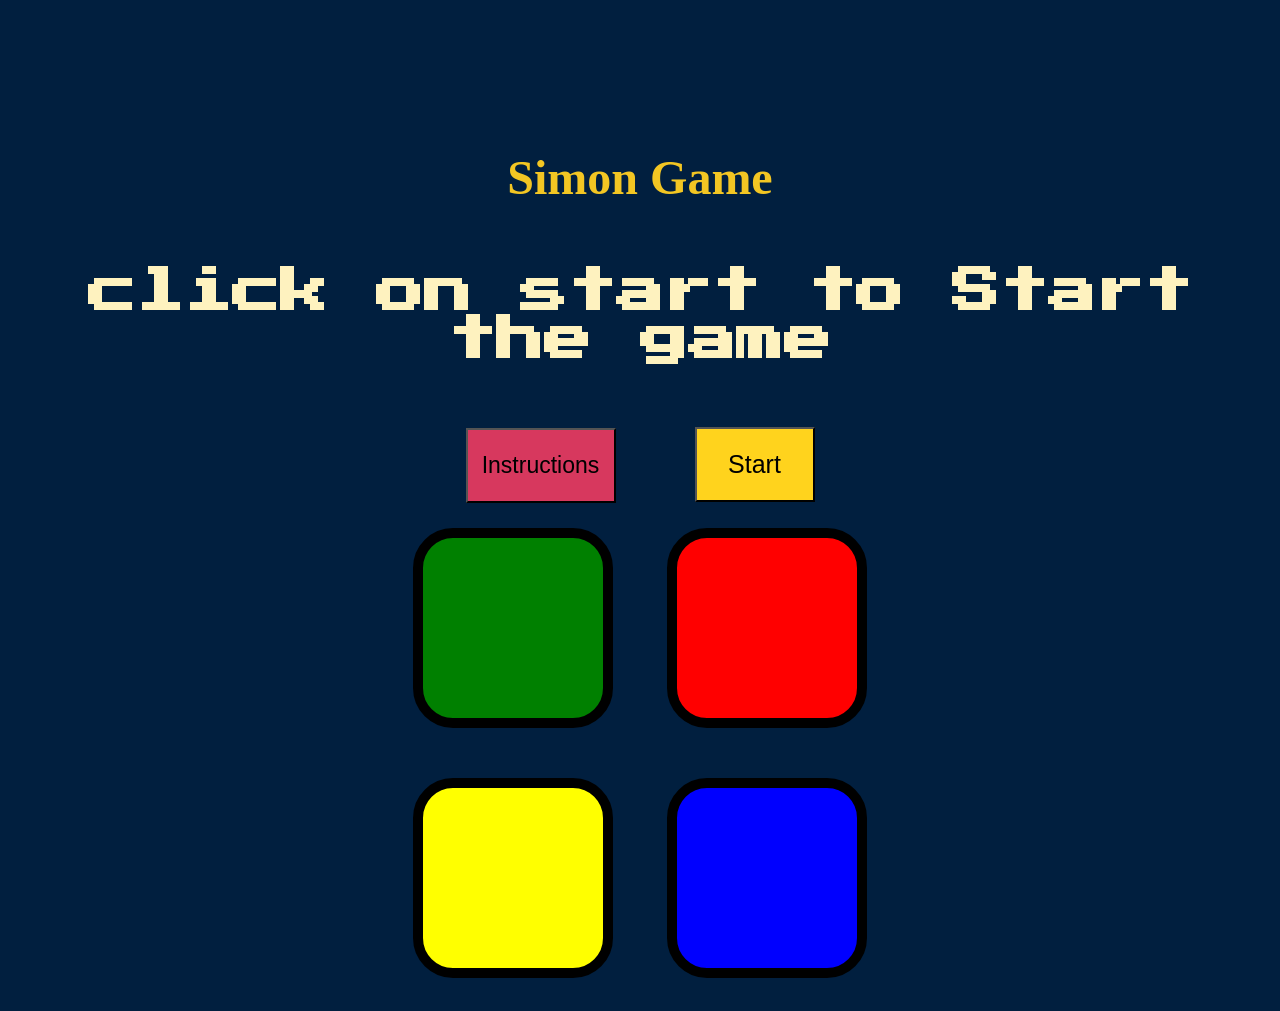
<file: index.html>
<!DOCTYPE html>
<html lang="en" dir="ltr">

<head>
  <meta charset="utf-8">
  <title>Simon</title>
  <link rel="stylesheet" href="styles.css">
  <link href="https://fonts.googleapis.com/css?family=Press+Start+2P" rel="stylesheet">
</head>

<body class="index1">
  <h1 class="heading">Simon Game</h1>
  <h1 id="level-title">click on start to Start the game</h1>
  <a href="instructions.html"><button class="insss" type="button" name="button">Instructions</button></a>
  <button class="start" type="button" name="button">Start</button>
  <div class="container">
    <div class="row">


      <button class="btn green" id="green" type="button" name="button"></button>
      <button class="btn red" id="red" type="button" name="button"></button>



      </div>
    </div>

    <div class="row">

      <button class="btn yellow" id="yellow" type="button" name="button"></button>
      <button class="btn blue" id="blue" type="button" name="button"></button>

    </div>

  </div>
<script src="https://ajax.googleapis.com/ajax/libs/jquery/3.4.1/jquery.min.js"></script>
<script src="games.js" charset="utf-8"></script>
</body>

</html>
</file>
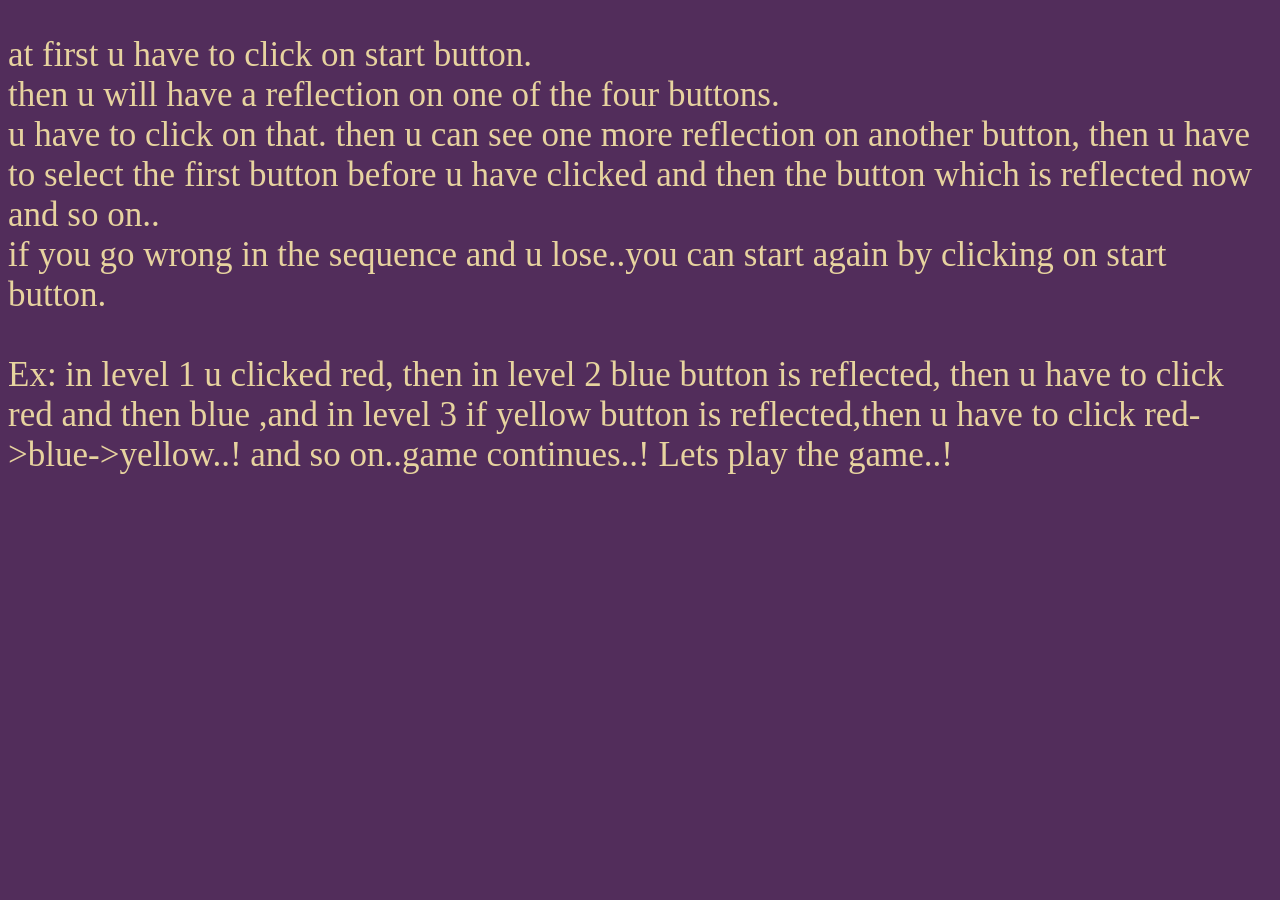
<file: instructions.html>
<!DOCTYPE html>
<html lang="en" dir="ltr">
  <head>
    <meta charset="utf-8">
    <title>Instructions</title>
    <link rel="stylesheet" href="styles.css">
  </head>
  <body class="inss">
<div class="data">
<p>
  at first u have to click on start button.
  <br>
  then u will have a reflection on one of the four buttons.<br>u have to click on that. then u can see one more reflection
  on another button, then u have to select the first button before u have clicked and then the button which is reflected now and so on..<br>
  if you go wrong in the sequence and u lose..you can start again by clicking on start button.
  <br>
  <br>
  Ex: in level 1 u clicked red, then in level 2 blue button is reflected, then u have to click red and then blue ,and in level 3 if yellow
  button is reflected,then u have to click red->blue->yellow..! and so on..game continues..!
  Lets play the game..!
</p>
</div>
  </body>
</html>
</file>
<file: styles.css>
.index1{
  text-align: center;
  background-color: #011F3F;
  margin-top: 150px;
}
.inss{
  background-color:#522d5b;
  font-size: 35px;
  font-family:  "Times New Roman", Times, serif;
  color: #e7d39f;
}

#level-title {
  font-family: 'Press Start 2P', cursive;
  font-size: 3rem;
  margin:  5%;
  color: #FEF2BF;
}
.heading{
font-family: serif;
font-size: 3rem;
margin:  5%;
color: #f3c623;
}

.container {
  display: block;
  width: 50%;
  margin: auto;

}

.btn {
  margin: 25px;
  display: inline-block;
  height: 200px;
  width: 200px;
  border: 10px solid black;
  border-radius: 20%;
}

.game-over {
  background-color: red;
  opacity: 0.8;
}

.red {
  background-color: red;
}

.green {
  background-color: green;
}

.blue {
  background-color: blue;
}

.yellow {
  background-color: yellow;
}

.pressed {
  box-shadow: 0 0 20px white;
  background-color: grey;
}
.start{
  background-color: #ffd31d;
  height: 75px;
  width: 120px;
  font-size: 25px;
}
.insss{
  background-color: #d7385e;
  height: 75px;
  width: 150px;
  font-size: 23px;
  margin-right: 75px;
}
</file>
